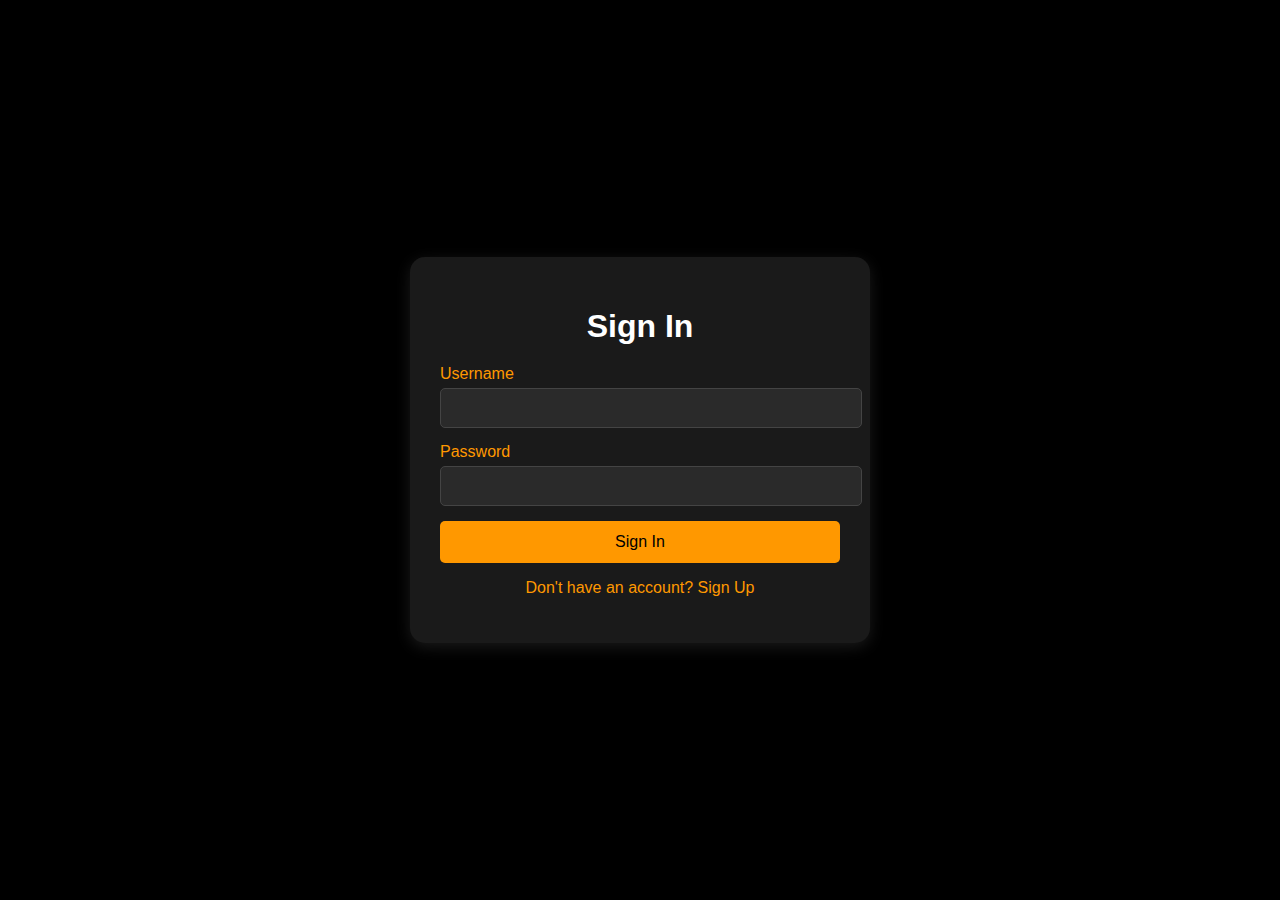
<file: FoodDeliveryApp/src/main/resources/static/signin.html>
<!DOCTYPE html>
<html lang="en">
<head>
    <meta charset="UTF-8">
    <meta name="viewport" content="width=device-width, initial-scale=1.0">
    <title>Sign In</title>
    <style>
        body {
            font-family: 'Segoe UI', Tahoma, Geneva, Verdana, sans-serif;
            margin: 0;
            padding: 0;
            background-color: #000000; /* Pure black background */
            color: #ff9800; /* Orange text */
            display: flex;
            justify-content: center;
            align-items: center;
            height: 100vh;
            transition: background-color 0.3s, color 0.3s;
        }

        .container {
            background-color: #1a1a1a; /* Dark gray for contrast */
            padding: 30px;
            border-radius: 15px;
            box-shadow: 0 4px 15px rgba(255, 255, 255, 0.1);
            width: 100%;
            max-width: 400px;
        }

        h1 {
            text-align: center;
            color: rgb(255, 255, 255); /* White heading */
            margin-bottom: 20px;
        }

        .form-group {
            margin-bottom: 15px;
        }

        label {
            display: block;
            margin-bottom: 5px;
            color: #ff9800;
        }

        input {
            width: 100%;
            padding: 10px;
            border: 1px solid #444;
            border-radius: 5px;
            background-color: #2a2a2a;
            color: #ffffff;
            font-size: 16px;
        }

        input:focus {
            outline: none;
            border-color: #ff9800;
        }

        button {
            width: 100%;
            padding: 12px;
            background-color: #ff9800;
            color: #000000;
            border: none;
            border-radius: 5px;
            cursor: pointer;
            font-size: 16px;
            transition: background-color 0.3s;
        }

        button:hover {
            background-color: #fb8c00;
        }

        .link {
            text-align: center;
            margin-top: 15px;
        }

        .link a {
            color: #ff9800;
            text-decoration: none;
        }

        .link a:hover {
            text-decoration: underline;
        }
    </style>
</head>
<body>
    <div class="container">
        <h1>Sign In</h1>
        <form id="signinForm">
            <div class="form-group">
                <label for="username">Username</label>
                <input type="text" id="username" name="username" required>
            </div>
            <div class="form-group">
                <label for="password">Password</label>
                <input type="password" id="password" name="password" required>
            </div>
            <button type="submit">Sign In</button>
        </form>
        <div class="link">
            <p>Don't have an account? <a href="/signup.html">Sign Up</a></p>
        </div>
    </div>

    <script>
        document.getElementById("signinForm").addEventListener("submit", function (e) {
            e.preventDefault();

            const credentials = {
                username: document.getElementById("username").value,
                password: document.getElementById("password").value
            };

            fetch("/user/login", {
                method: "POST",
                headers: {
                    "Content-Type": "application/json",
                },
                body: JSON.stringify(credentials)
            })
            .then(response => {
                if (response.ok) {
                    return response.json();
                } else {
                    throw new Error("Invalid credentials");
                }
            })
            .then(user => {
                localStorage.setItem("userId", user.userId); // Store user ID
                alert("Sign in successful!");
                window.location.href = "/restaurants"; // Redirect to restaurant page
            })
            .catch(error => {
                console.error("Error:", error);
                alert("Invalid username or password.");
            });
        });
    </script>
</body>
</html>
</file>
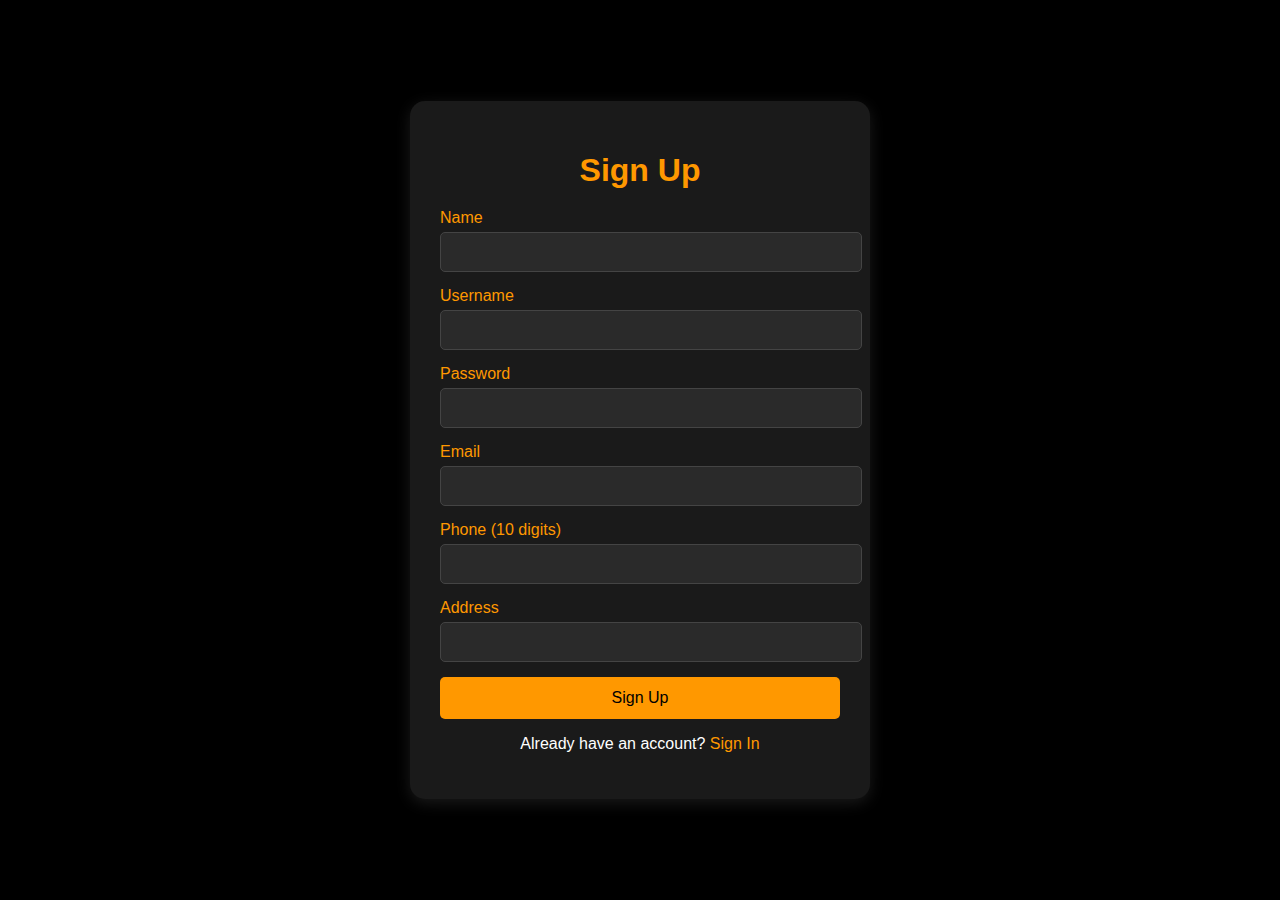
<file: FoodDeliveryApp/src/main/resources/static/signup.html>
<!DOCTYPE html>
<html lang="en">
<head>
    <meta charset="UTF-8">
    <meta name="viewport" content="width=device-width, initial-scale=1.0">
    <title>Sign Up</title>
    <style>
        body {
            font-family: 'Segoe UI', Tahoma, Geneva, Verdana, sans-serif;
            margin: 0;
            padding: 0;
            background-color: #000000; /* Pure black background */
            color: rgb(255, 255, 255); /* Orange text */
            display: flex;
            justify-content: center;
            align-items: center;
            height: 100vh;
            transition: background-color 0.3s, color 0.3s;
        }

        .container {
            background-color: #1a1a1a; /* Dark gray for contrast */
            padding: 30px;
            border-radius: 15px;
            box-shadow: 0 4px 15px rgba(255, 255, 255, 0.1);
            width: 100%;
            max-width: 400px;
        }

        h1 {
            text-align: center;
            color: #ff9800;
            margin-bottom: 20px;
        }

        .form-group {
            margin-bottom: 15px;
        }

        label {
            display: block;
            margin-bottom: 5px;
            color: #ff9800;
        }

        input {
            width: 100%;
            padding: 10px;
            border: 1px solid #444;
            border-radius: 5px;
            background-color: #2a2a2a;
            color: #ffffff;
            font-size: 16px;
        }

        input:focus {
            outline: none;
            border-color: #ff9800;
        }

        button {
            width: 100%;
            padding: 12px;
            background-color: #ff9800;
            color: #000000;
            border: none;
            border-radius: 5px;
            cursor: pointer;
            font-size: 16px;
            transition: background-color 0.3s;
        }

        button:hover {
            background-color: rgb(255, 255, 255);
        }

        .link {
            text-align: center;
            margin-top: 15px;
        }

        .link a {
            color: #ff9800;
            text-decoration: none;
        }

        .link a:hover {
            text-decoration: underline;
        }
    </style>
</head>
<body>
    <div class="container">
        <h1>Sign Up</h1>
        <form id="signupForm">
            <div class="form-group">
                <label for="name">Name</label>
                <input type="text" id="name" name="name" required>
            </div>
            <div class="form-group">
                <label for="username">Username</label>
                <input type="text" id="username" name="username" required>
            </div>
            <div class="form-group">
                <label for="password">Password</label>
                <input type="password" id="password" name="password" required>
            </div>
            <div class="form-group">
                <label for="email">Email</label>
                <input type="email" id="email" name="email" required>
            </div>
            <div class="form-group">
                <label for="phone">Phone (10 digits)</label>
                <input type="tel" id="phone" name="phone" pattern="^\d{10}$" required>
            </div>
            <div class="form-group">
                <label for="address">Address</label>
                <input type="text" id="address" name="address">
            </div>
            <button type="submit">Sign Up</button>
        </form>
        <div class="link">
            <p>Already have an account? <a href="signin.html">Sign In</a></p>
        </div>
    </div>

    <script>
        document.getElementById("signupForm").addEventListener("submit", function (e) {
            e.preventDefault();

            const user = {
                name: document.getElementById("name").value,
                username: document.getElementById("username").value,
                password: document.getElementById("password").value,
                email: document.getElementById("email").value,
                phone: document.getElementById("phone").value,
                address: document.getElementById("address").value,
                role: "USER" // Default role, adjust as needed
            };

            fetch("/user/insert", {
                method: "POST",
                headers: {
                    "Content-Type": "application/json",
                },
                body: JSON.stringify(user)
            })
            .then(response => {
                if (response.ok) {
                    return response.text();
                } else {
                    throw new Error("Sign up failed");
                }
            })
            .then(data => {
                alert("Sign up successful! Please sign in.");
                window.location.href = "signin.html";
            })
            .catch(error => {
                console.error("Error:", error);
                alert("Failed to sign up. Please try again.");
            });
        });
    </script>
</body>
</html>
</file>
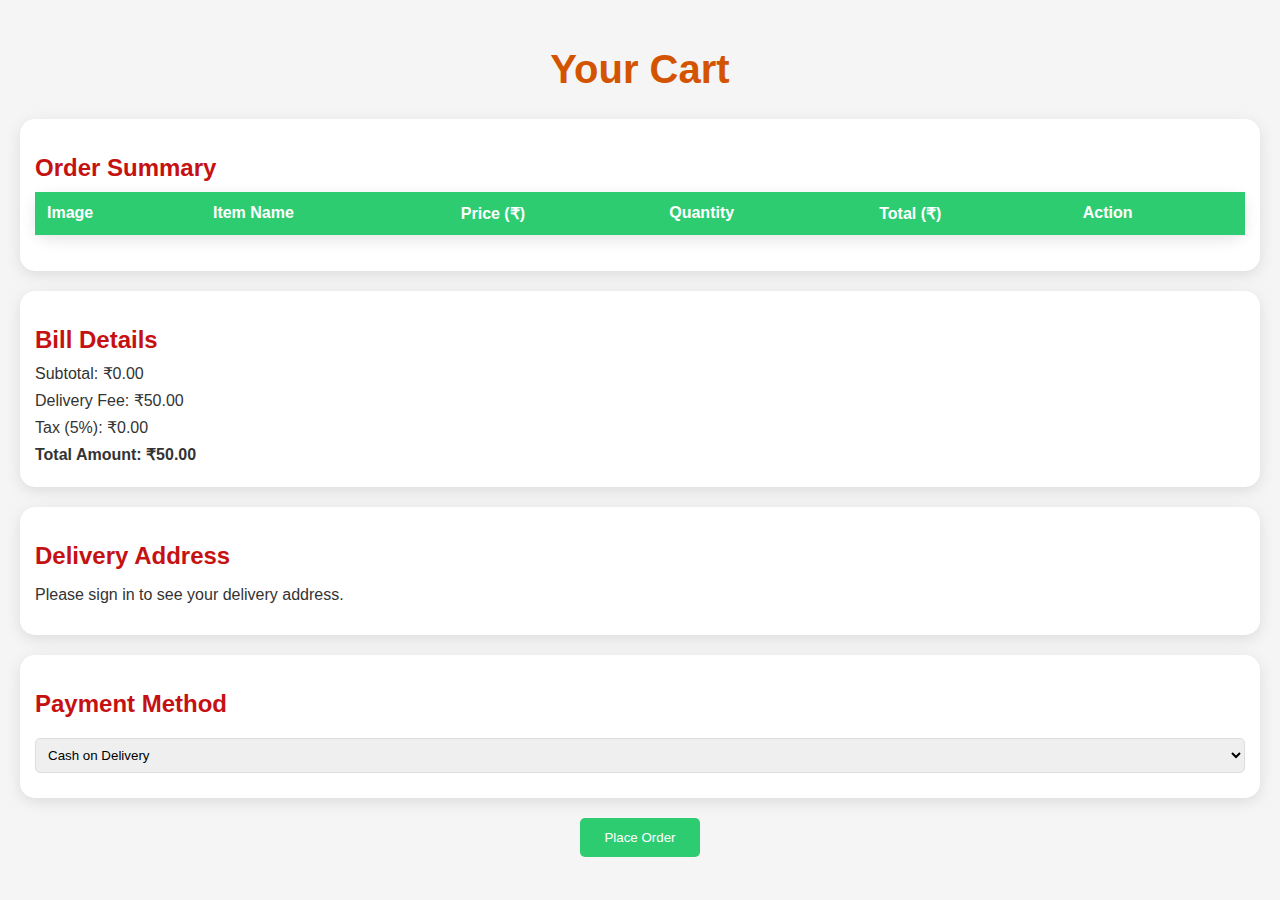
<file: FoodDeliveryApp/src/main/resources/templates/cart.html>
<!DOCTYPE html>
<html lang="en" xmlns:th="http://www.thymeleaf.org">
<head>
    <meta charset="UTF-8">
    <title>Cart</title>
    <link rel="stylesheet" href="https://cdnjs.cloudflare.com/ajax/libs/font-awesome/6.0.0/css/all.min.css">
    <style>
        body {
            font-family: 'Segoe UI', Tahoma, Geneva, Verdana, sans-serif;
            margin: 0;
            padding: 20px;
            background-color: #f5f5f5;
            color: #333;
            transition: background-color 0.3s, color 0.3s;
        }

        h1 {
            text-align: center;
            color: #d35400;
            font-size: 2.5em;
        }

        h2 {
            color: #c51111;
            margin: 20px 0 10px;
        }

        table {
            width: 100%;
            border-collapse: collapse;
            background-color: #fff;
            border-radius: 15px;
            box-shadow: 0 4px 15px rgba(0, 0, 0, 0.1);
            margin-bottom: 20px;
        }

        th, td {
            padding: 12px;
            text-align: left;
            border-bottom: 1px solid #eee;
        }

        th {
            background-color: #2ecc71;
            color: white;
        }

        tr:hover {
            background-color: #f8f9fa;
        }

        .item-image {
            width: 50px;
            height: 50px;
            object-fit: cover;
            border-radius: 5px;
        }

        .quantity-controls {
            display: flex;
            align-items: center;
            gap: 5px;
        }

        .quantity-btn {
            background-color: #2ecc71;
            color: white;
            border: none;
            padding: 5px 10px;
            border-radius: 5px;
            cursor: pointer;
        }

        .quantity-btn:hover {
            background-color: #27ae60;
        }

        .delete-btn {
            color: #e74c3c;
            cursor: pointer;
            transition: color 0.3s;
        }

        .delete-btn:hover {
            color: #c0392b;
        }

        .summary-section, .address-section, .payment-section, .bill-details {
            background-color: #fff;
            padding: 15px;
            border-radius: 15px;
            box-shadow: 0 4px 15px rgba(0, 0, 0, 0.1);
            margin-bottom: 20px;
        }

        .bill-details p {
            margin: 8px 0;
            font-size: 16px;
            color: #333;
        }

        button {
            background-color: #2ecc71;
            color: white;
            padding: 12px 24px;
            border: none;
            border-radius: 5px;
            cursor: pointer;
            margin: 5px auto;
            display: block;
            transition: background-color 0.3s;
        }

        button:hover {
            background-color: #27ae60;
        }

        select {
            padding: 8px;
            width: 100%;
            margin: 10px 0;
            border-radius: 5px;
            border: 1px solid #ddd;
        }

        .dark-mode {
            background-color: #000000;
            color: #ffffff;
        }

        .dark-mode .summary-section,
        .dark-mode .bill-details,
        .dark-mode .address-section,
        .dark-mode .payment-section {
            background-color: #1a1a1a;
            color: #ffffff;
            box-shadow: 0 4px 15px rgba(255, 255, 255, 0.1);
        }

        .dark-mode th {
            background-color: #219653;
            color: #ffffff;
        }

        .dark-mode tr:hover {
            background-color: #2a2a2a;
        }

        .dark-mode button,
        .dark-mode .quantity-btn {
            background-color: #219653;
        }

        .dark-mode button:hover,
        .dark-mode .quantity-btn:hover {
            background-color: #27ae60;
        }

        .dark-mode .bill-details p {
            color: #ffffff;
        }

        .dark-mode select {
            background-color: #1a1a1a;
            color: #ffffff;
            border: 1px solid #444;
        }

        .dark-mode .delete-btn {
            color: #ff6b6b;
        }

        .dark-mode .delete-btn:hover {
            color: #ff8787;
        }
    </style>
</head>
<body>
    <h1>Your Cart</h1>
    
    <div class="summary-section">
        <h2>Order Summary</h2>
        <table id="cart-table">
            <thead>
                <tr>
                    <th>Image</th>
                    <th>Item Name</th>
                    <th>Price (₹)</th>
                    <th>Quantity</th>
                    <th>Total (₹)</th>
                    <th>Action</th>
                </tr>
            </thead>
            <tbody id="cart-items"></tbody>
        </table>
    </div>

    <div class="bill-details">
        <h2>Bill Details</h2>
        <p>Subtotal: ₹<span id="subtotal">0</span></p>
        <p>Delivery Fee: ₹<span id="delivery-fee">50</span></p>
        <p>Tax (5%): ₹<span id="tax">0</span></p>
        <p><strong>Total Amount: ₹<span id="total-amount">0</span></strong></p>
    </div>

    <div class="address-section">
        <h2>Delivery Address</h2>
        <p id="delivery-address">Loading address...</p>
    </div>

    <div class="payment-section">
        <h2>Payment Method</h2>
        <select id="payment-method">
            <option value="CASH">Cash on Delivery</option>
            <option value="CARD">Credit/Debit Card</option>
            <option value="UPI">UPI</option>
        </select>
    </div>
    <button onclick="placeOrder()">Place Order</button>

    <script>
        document.addEventListener("DOMContentLoaded", function () {
            const body = document.body;
            if (localStorage.getItem("darkMode") === "enabled") {
                body.classList.add("dark-mode");
            }
            displayCart();
            updateCartCount();
            fetchUserAddress();
        });

        function displayCart() {
            const cart = JSON.parse(localStorage.getItem("cart")) || { items: [] };
            const tbody = document.getElementById("cart-items");
            tbody.innerHTML = "";
            let subtotal = 0;

            cart.items.forEach((item, index) => {
                const row = document.createElement("tr");
                row.innerHTML = `
                    <td><img src="${item.imagePath || 'https://via.placeholder.com/50'}" class="item-image" alt="${item.name}"></td>
                    <td>${item.name}</td>
                    <td>₹${item.price.toFixed(2)}</td>
                    <td>
                        <div class="quantity-controls">
                            <button class="quantity-btn" onclick="updateQuantity(${index}, -1)">-</button>
                            <span>${item.quantity}</span>
                            <button class="quantity-btn" onclick="updateQuantity(${index}, 1)">+</button>
                        </div>
                    </td>
                    <td>₹${(item.price * item.quantity).toFixed(2)}</td>
                    <td><i class="fas fa-trash delete-btn" onclick="deleteItem(${index})"></i></td>
                `;
                tbody.appendChild(row);
                subtotal += item.price * item.quantity;
            });

            const deliveryFee = 50;
            const tax = subtotal * 0.05;
            const totalAmount = subtotal + deliveryFee + tax;

            document.getElementById("subtotal").textContent = subtotal.toFixed(2);
            document.getElementById("delivery-fee").textContent = deliveryFee.toFixed(2);
            document.getElementById("tax").textContent = tax.toFixed(2);
            document.getElementById("total-amount").textContent = totalAmount.toFixed(2);
        }

        function updateQuantity(index, change) {
            const cart = JSON.parse(localStorage.getItem("cart")) || { items: [] };
            const newQuantity = cart.items[index].quantity + change;
            if (newQuantity > 0) {
                cart.items[index].quantity = newQuantity;
            } else {
                cart.items.splice(index, 1);
            }
            localStorage.setItem("cart", JSON.stringify(cart));
            displayCart();
            updateCartCount();
        }

        function deleteItem(index) {
            const cart = JSON.parse(localStorage.getItem("cart")) || { items: [] };
            cart.items.splice(index, 1);
            if (cart.items.length === 0) cart.restaurantId = null;
            localStorage.setItem("cart", JSON.stringify(cart));
            displayCart();
            updateCartCount();
        }

        function fetchUserAddress() {
            const userId = localStorage.getItem("userId");
            const addressElement = document.getElementById("delivery-address");
            if (!userId) {
                addressElement.textContent = "Please sign in to see your delivery address.";
                return;
            }

            fetch(`/users/${userId}`, {
                method: "GET",
                headers: { "Accept": "application/json" }
            })
            .then(response => {
                if (!response.ok) throw new Error("Failed to fetch address");
                return response.json();
            })
            .then(user => {
                addressElement.textContent = user.address || "No address provided.";
            })
            .catch(error => {
                console.error("Error fetching address:", error);
                addressElement.textContent = "Unable to load address.";
            });
        }

        function placeOrder() {
            const userId = localStorage.getItem("userId");
            if (!userId) {
                if (confirm("You need to sign in to place an order. Sign in now?")) {
                    window.location.href = "/signin.html";
                }
                return;
            }

            const cart = JSON.parse(localStorage.getItem("cart")) || { items: [] };
            if (cart.items.length === 0) {
                alert("Cart is empty!");
                return;
            }

            const subtotal = cart.items.reduce((sum, item) => sum + item.price * item.quantity, 0);
            const deliveryFee = 50;
            const tax = subtotal * 0.05;
            const totalAmount = subtotal + deliveryFee + tax;
            const restaurantId = cart.restaurantId;
            const paymentMode = document.getElementById("payment-method").value;

            const orderData = {
                totalAmount: totalAmount,
                status: "PENDING",
                paymentMode: paymentMode,
                user: { userId: parseInt(userId) },
                restaurant: { restaurantId: parseInt(restaurantId) },
                items: cart.items.map(item => ({
                    itemId: item.id,
                    name: item.name,
                    price: item.price,
                    imagePath: item.imagePath,
                    quantity: item.quantity
                }))
            };

            fetch("/orders/create", {
                method: "POST",
                headers: {
                    "Content-Type": "application/json",
                },
                body: JSON.stringify(orderData)
            })
            .then(response => {
                console.log("Response Status:", response.status);
                // Log raw response text before parsing
                return response.text().then(text => {
                    console.log("Raw Response:", text);
                    if (!response.ok) {
                        throw new Error(`Failed to place order (Status ${response.status}): ${text}`);
                    }
                    return JSON.parse(text); // Parse manually after logging
                });
            })
            .then(order => {
                console.log("Order created:", order);
                const orderDetails = {
                    items: cart.items,
                    subtotal: subtotal,
                    deliveryFee: deliveryFee,
                    tax: tax,
                    totalAmount: totalAmount,
                    paymentMode: paymentMode,
                    orderDate: new Date().toLocaleString(),
                    orderId: order.orderId
                };
                localStorage.setItem("lastOrder", JSON.stringify(orderDetails));
                localStorage.removeItem("cart");
                window.location.href = "/menus/order-success";
            })
            .catch(error => {
                console.error("Error:", error);
                alert("An error occurred while placing the order: " + error.message);
            });
        }
        function updateCartCount() {
            const cart = JSON.parse(localStorage.getItem("cart")) || { items: [] };
            const totalItems = cart.items.reduce((sum, item) => sum + item.quantity, 0);
            const cartCountElements = document.getElementsByClassName("cart-count");
            for (let element of cartCountElements) {
                element.textContent = totalItems;
            }
        }
    </script>
</body>
</html>
</file>
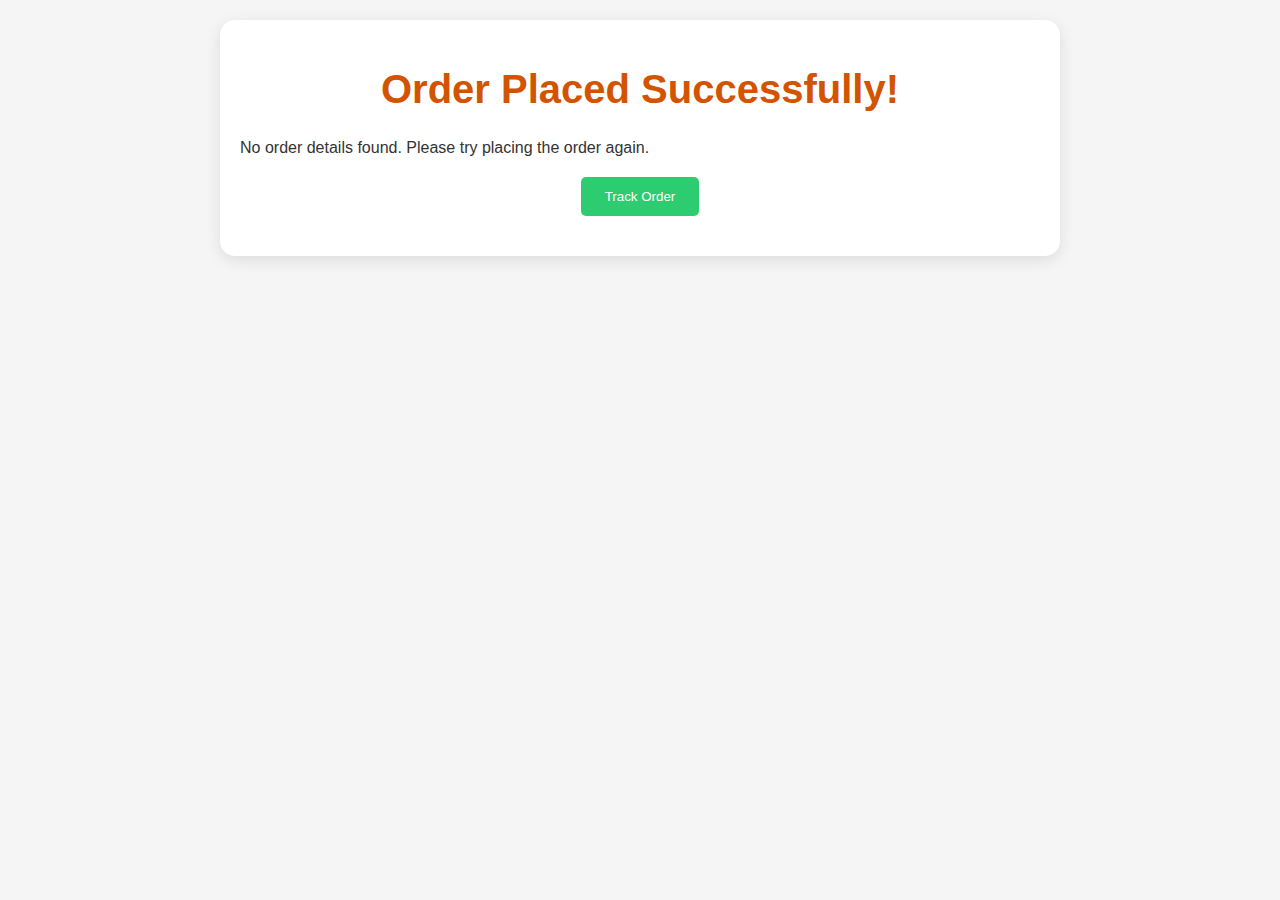
<file: FoodDeliveryApp/src/main/resources/templates/order-success.html>
<!DOCTYPE html>
<html lang="en" xmlns:th="http://www.thymeleaf.org">
<head>
    <meta charset="UTF-8">
    <title>Order Successful</title>
    <link rel="stylesheet" href="https://cdnjs.cloudflare.com/ajax/libs/font-awesome/6.0.0/css/all.min.css">
    <style>
        body {
            font-family: 'Segoe UI', Tahoma, Geneva, Verdana, sans-serif;
            margin: 0;
            padding: 20px;
            background-color: #f5f5f5;
            color: #333;
            transition: background-color 0.3s, color 0.3s;
        }

        h1 {
            text-align: center;
            color: #d35400;
            font-size: 2.5em;
        }

        h3 {
            color: #c51111;
            margin: 20px 0 10px;
        }

        .container {
            max-width: 800px;
            margin: 0 auto;
            background-color: #fff;
            padding: 20px;
            border-radius: 15px;
            box-shadow: 0 4px 15px rgba(0, 0, 0, 0.1);
        }

        .order-details {
            margin-top: 20px;
        }

        .item-image {
            width: 50px;
            height: 50px;
            object-fit: cover;
            border-radius: 5px;
            margin-right: 10px;
        }

        button.track-button {
            background-color: #2ecc71;
            color: white;
            padding: 12px 24px;
            border: none;
            border-radius: 5px;
            cursor: pointer;
            margin: 20px auto;
            display: block;
            transition: background-color 0.3s;
        }

        button.track-button:hover {
            background-color: #27ae60;
        }

        /* Dark Mode Styles */
        .dark-mode {
            background-color: #000000;
            color: #ffffff;
        }

        .dark-mode .container {
            background-color: #1a1a1a;
            color: #ffffff;
            box-shadow: 0 4px 15px rgba(255, 255, 255, 0.1);
        }

        .dark-mode h1 {
            color: #ff6b6b; /* Adjusted for visibility in dark mode */
        }

        .dark-mode h3 {
            color: #ff8787; /* Adjusted for visibility in dark mode */
        }

        .dark-mode button.track-button {
            background-color: #219653;
        }

        .dark-mode button.track-button:hover {
            background-color: #27ae60;
        }
    </style>
</head>
<body>
    <div class="container">
        <h1>Order Placed Successfully!</h1>
        <div class="order-details" id="order-details">
            <!-- Order details will be populated here -->
        </div>
        <button class="track-button" onclick="window.location.href='/menus/track-order'">Track Order</button>
    </div>

    <script>
        document.addEventListener("DOMContentLoaded", function() {
            const body = document.body;
            if (localStorage.getItem("darkMode") === "enabled") {
                body.classList.add("dark-mode");
            }

            const orderDetails = JSON.parse(localStorage.getItem("lastOrder"));
            const container = document.getElementById("order-details");

            if (orderDetails) {
                let html = `
                    <p><strong>Order ID:</strong> ${orderDetails.orderId || "N/A"}</p>
                    <p><strong>Order Date:</strong> ${orderDetails.orderDate}</p>
                    <h3>Items:</h3>
                `;
                
                orderDetails.items.forEach(item => {
                    html += `
                        <div style="display: flex; align-items: center; margin: 10px 0;">
                            <img src="${item.imagePath || 'https://via.placeholder.com/50'}" class="item-image" alt="${item.name}">
                            <div>
                                <p>${item.name}</p>
                                <p>₹${item.price} x ${item.quantity} = ₹${(item.price * item.quantity).toFixed(2)}</p>
                            </div>
                        </div>
                    `;
                });

                html += `
                    <p><strong>Subtotal:</strong> ₹${orderDetails.subtotal.toFixed(2)}</p>
                    <p><strong>Delivery Fee:</strong> ₹${orderDetails.deliveryFee.toFixed(2)}</p>
                    <p><strong>Tax:</strong> ₹${orderDetails.tax.toFixed(2)}</p>
                    <p><strong>Total Amount:</strong> ₹${orderDetails.totalAmount.toFixed(2)}</p>
                    <p><strong>Payment Method:</strong> ${orderDetails.paymentMode}</p>
                `;

                container.innerHTML = html;
            } else {
                container.innerHTML = "<p>No order details found. Please try placing the order again.</p>";
            }
        });
    </script>
</body>
</html>
</file>
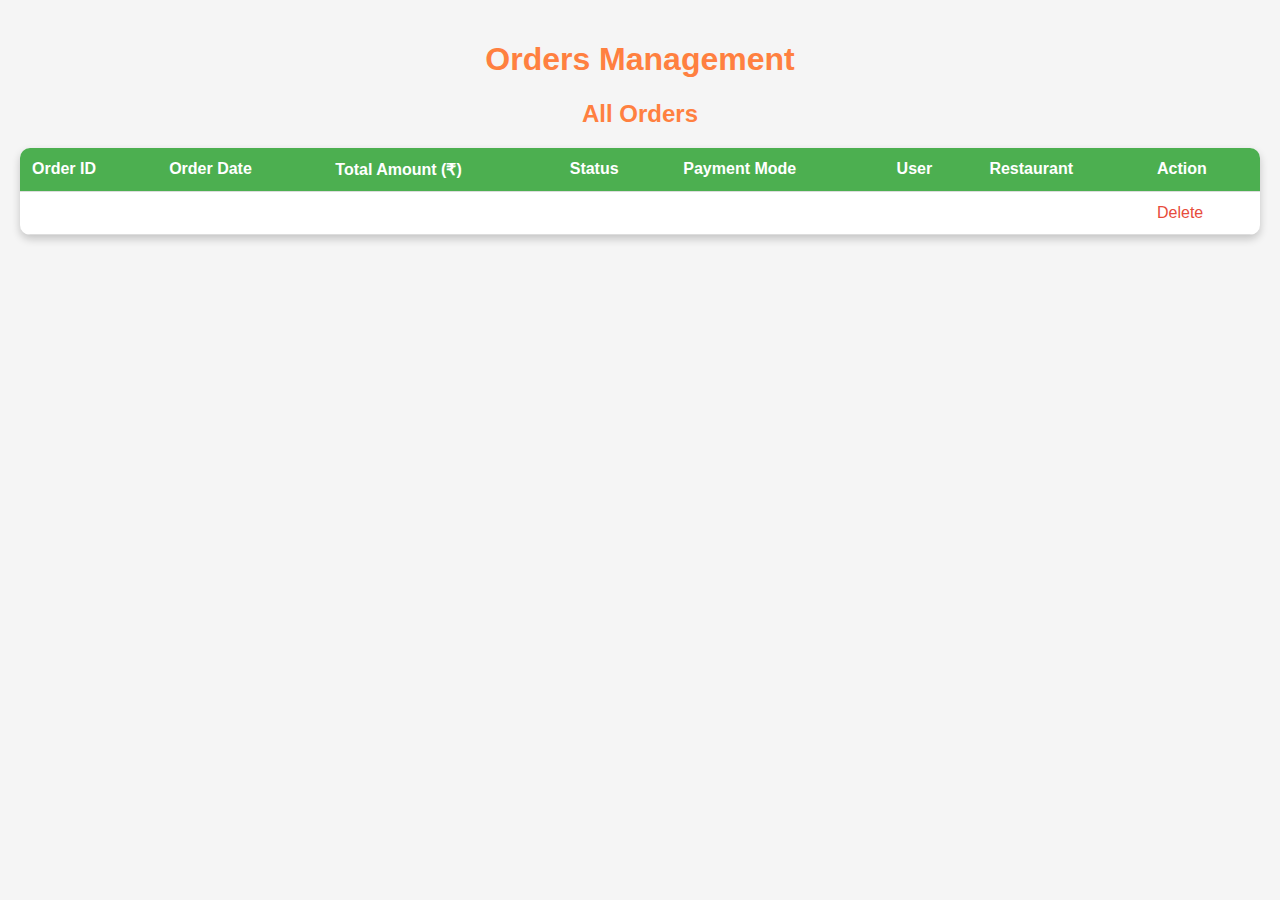
<file: FoodDeliveryApp/src/main/resources/templates/orders.html>
<!DOCTYPE html>
<html lang="en" xmlns:th="http://www.thymeleaf.org">
<head>
    <meta charset="UTF-8">
    <title>Orders Management</title>
    <link rel="stylesheet" href="https://cdnjs.cloudflare.com/ajax/libs/font-awesome/6.0.0/css/all.min.css">
    <style>
        body {
            font-family: Arial, sans-serif;
            margin: 0;
            padding: 20px;
            background-color: #f5f5f5;
            color: #333;
            transition: background-color 0.3s, color 0.3s;
        }

        h1, h2 {
            text-align: center;
            color: rgb(255, 128, 64);
        }

        .form-container {
            background-color: #fff;
            padding: 20px;
            border-radius: 10px;
            box-shadow: 0 4px 8px rgba(0, 0, 0, 0.2);
            margin-bottom: 30px;
            max-width: 500px;
            margin-left: auto;
            margin-right: auto;
            transform: translateZ(0);
            transition: transform 0.3s, box-shadow 0.3s;
        }

        .form-container:hover {
            transform: translateY(-5px);
            box-shadow: 0 6px 12px rgba(0, 0, 0, 0.3);
        }

        label {
            display: block;
            margin: 10px 0 5px;
            font-weight: bold;
        }

        input, select {
            width: 100%;
            padding: 8px;
            margin-bottom: 10px;
            border: 1px solid #ccc;
            border-radius: 5px;
            box-sizing: border-box;
        }

        button {
            background-color: #4CAF50;
            color: white;
            padding: 10px 20px;
            border: none;
            border-radius: 5px;
            cursor: pointer;
            width: 100%;
            transition: background-color 0.3s;
        }

        button:hover {
            background-color: #45a049;
        }

        table {
            width: 100%;
            border-collapse: collapse;
            background-color: #fff;
            border-radius: 10px;
            box-shadow: 0 4px 8px rgba(0, 0, 0, 0.2);
            overflow: hidden;
        }

        th, td {
            padding: 12px;
            text-align: left;
            border-bottom: 1px solid #ddd;
        }

        th {
            background-color: #4CAF50;
            color: white;
        }

        tr:hover {
            background-color: #f1f1f1;
        }

        a {
            color: #e74c3c;
            text-decoration: none;
        }

        a:hover {
            text-decoration: underline;
        }

        /* Dark Mode */
        body.dark-mode {
            background-color: #333;
            color: #f5f5f5;
        }

        .dark-mode .form-container,
        .dark-mode table {
            background-color: #444;
            box-shadow: 0 4px 8px rgba(255, 255, 255, 0.1);
        }

        .dark-mode th {
            background-color: #2c3e50;
        }

        .dark-mode tr:hover {
            background-color: #555;
        }

        .dark-mode input,
        .dark-mode select {
            background-color: #555;
            color: #f5f5f5;
            border-color: #777;
        }

        .dark-mode button {
            background-color: #2c3e50;
        }

        .dark-mode button:hover {
            background-color: #34495e;
        }
    </style>
</head>
<body>
    <h1>Orders Management</h1>

   
    <h2>All Orders</h2>
    <table>
        <thead>
            <tr>
                <th>Order ID</th>
                <th>Order Date</th>
                <th>Total Amount (₹)</th>
                <th>Status</th>
                <th>Payment Mode</th>
                <th>User</th>
                <th>Restaurant</th>
                <th>Action</th>
            </tr>
        </thead>
        <tbody>
            <tr th:each="order : ${orders}">
                <td th:text="${order.orderId}"></td>
                <td th:text="${order.orderDate}"></td>
                <td th:text="${order.totalAmount}"></td>
                <td th:text="${order.status}"></td>
                <td th:text="${order.paymentMode}"></td>
                <td th:text="${order.user.username}"></td>
                <td th:text="${order.restaurant.name}"></td>
                <td><a th:href="@{/orders/delete/{id}(id=${order.orderId})}" onclick="return confirm('Are you sure?')">Delete</a></td>
            </tr>
        </tbody>
    </table>

    <script>
        document.addEventListener("DOMContentLoaded", function () {
            const body = document.body;
            if (localStorage.getItem("darkMode") === "enabled") {
                body.classList.add("dark-mode");
            }
        });
    </script>
</body>
</html>
</file>
